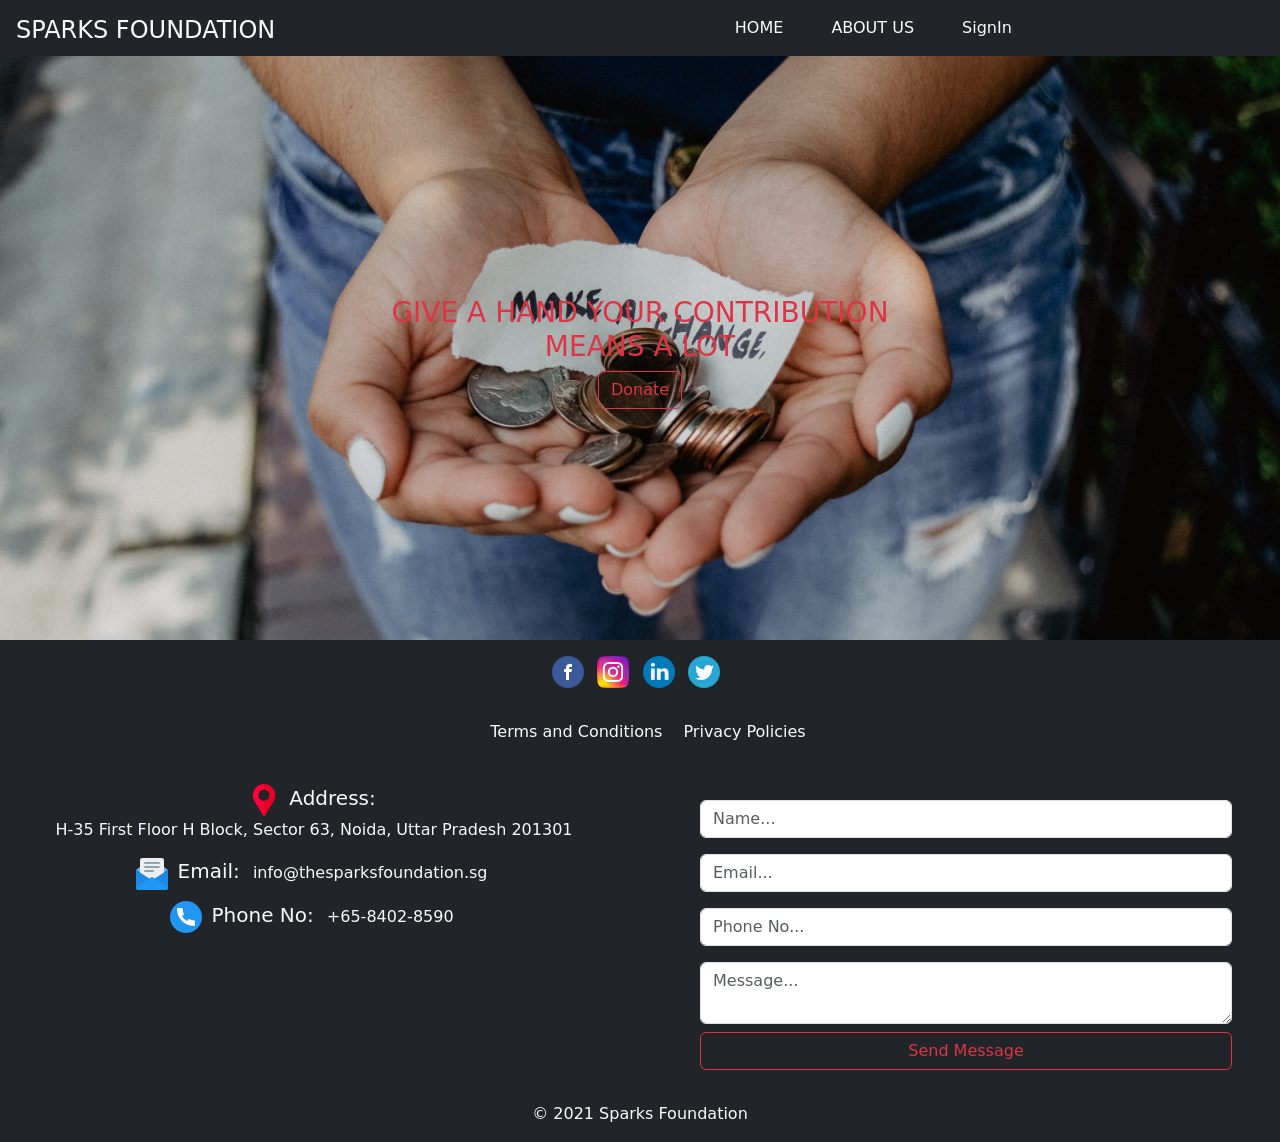
<file: index.html>
<!DOCTYPE html>
<html lang="en">
<head>
    <meta charset="UTF-8">
    <meta http-equiv="X-UA-Compatible" content="IE=edge">
    <meta name="viewport" content="width=device-width, initial-scale=1.0">
    <link href="https://cdn.jsdelivr.net/npm/bootstrap@5.1.1/dist/css/bootstrap.min.css" rel="stylesheet" integrity="sha384-F3w7mX95PdgyTmZZMECAngseQB83DfGTowi0iMjiWaeVhAn4FJkqJByhZMI3AhiU" crossorigin="anonymous">
    <link rel="stylesheet" href="css/home.css">
    <title>Document</title>
</head>
<body>
    <!--Navbar-->
    <div class="col backg_img">
        <section>
            <div class="row bg-dark">
                <div class="col-4 pt-3 mx-3 text-light">
                    <h4>SPARKS FOUNDATION</h4>
                </div>
                <div class="col">   
                    <nav class="navbar navbar-expand-lg navbar-dark bg-dark">
                        <div class="container-fluid">
                            <button class="navbar-toggler align-items-end carousel" type="button" data-bs-toggle="collapse" data-bs-target="#navbarSupportedContent" aria-controls="navbarSupportedContent" aria-expanded="false" aria-label="Toggle navigation">
                                <span class="navbar-toggler-icon"></span>
                            </button> 
                            <div class="collapse navbar-collapse" id="navbarSupportedContent">
                                <ul class="navbar-nav m-auto">
                                    <li class="nav-item nav_item_hover" aria-current="page">
                                        <a class="nav-link text-light mx-3"  href="index.html">HOME</a>
                                    </li>
                                    <li class="nav-item nav_item_hover">
                                        <a class="nav-link text-light mx-3" href="about.html">ABOUT US</a>
                                    </li>
                                    <li class="nav-item nav_item_hover">
                                        <a class="nav-link text-light mx-3" href="login.html">SignIn</a>
                                    </li>
                                </ul>    
                            </div>
                        </div>       
                    </nav>
                </div>    
            </div> 
            <div class="row mt-5 pt-5">
                <div class="col text-danger text-center mt-5 pt-5">
                    <h3 class="mt-5">GIVE A HAND YOUR CONTRIBUTION<br>
                        MEANS A LOT
                    </h3>
                    <a href="https://rzp.io/l/3lXRHBd">
                        <button class="btn btn-outline-danger">Donate</button>
                    </a>    
                </div>
            </div>       
        </section>
    </div>
    <!--Footer-->
    <section>
        <footer class="bg-dark">
            <div class="row">
                <div class="col">
                    <div class="text-center py-3">
                        <a href="https://www.facebook.com/thesparksfoundation.info"><img src="img/facebook.png" class="icons"></a>
                        <a href="https://www.instagram.com/thesparksfoundation.info/"><img src="img/instagram (1).png" class="px-2 icons"></a>
                        <a href="https://www.linkedin.com/company/the-sparks-foundation/"><img src="img/linkedin.png" class="icons"></a>
                        <a href="https://twitter.com/tsfsingapore"><img src="img/twitter (1).png" class="px-2 icons"></a>
                    </div>
                    <div class="text-center py-3">
                        <a href="term.html" class="footer_elements text-light text-decoration-none"><span class="px-3">Terms and Conditions</span></a>
                        <a href="privacy.html" class="footer_elements text-light text-decoration-none">Privacy Policies</a>
                    </div>    
                </div>
            </div>
            <div class="row justify-content my-2">
                <div class="col-sm-6 py-3 text-center text-light">
                    <div>
                        <img src="img/placeholder.png" alt="">    
                        <h5 class="d-inline-block px-1">Address:</h5>
                        <Address class="d-inline-block px-1"> H-35 First Floor H Block, Sector 63, Noida, Uttar Pradesh 201301</Address>
                    </div>
    
                    <div>
                        <img src="img/email.png" alt="">    
                        <h5 class="d-inline-block px-1">Email:</h5>
                        <p class="d-inline-block px-1">info@thesparksfoundation.sg</p>
                    </div>
                    <div>
                        <img src="img/telephone.png" alt="" class="">    
                        <h5 class="d-inline-block px-1">Phone No:</h5>
                        <P class="d-inline-block px-1">+65-8402-8590</P>
                    </div>
                </div>
                
    
                <div class="col py-3">
                    <div class="form-group px-5">
                        <input type="text" class="form-control my-3" placeholder="Name..." required>        
                    </div>
                    <div class="form-group px-5">
                        <input type="email" class="form-control" placeholder="Email..." required>    
                    </div>
                    <div class="form-group px-5">
                        <input type="text" class="form-control my-3" placeholder="Phone No..." required>    
                    </div>
                    <div class="form-group px-5">
                        <textarea type="text" class="form-control" placeholder="Message..." required></textarea>    
                    </div>
                    <div class="form-group py-2 px-5">
                        <div class="form-button">
                            <input type="button" value="Send Message" class="btn btn-outline-danger w-100">
                        </div>
                    </div>
                </div>        
            </div>
            <div class="row">
                <div class="col text-center text-light">
                    <p>&copy; 2021 Sparks Foundation</p>
                </div>
            </div>
            

        </footer>
    </section>


    
<script src="https://cdn.jsdelivr.net/npm/@popperjs/core@2.9.3/dist/umd/popper.min.js" integrity="sha384-W8fXfP3gkOKtndU4JGtKDvXbO53Wy8SZCQHczT5FMiiqmQfUpWbYdTil/SxwZgAN" crossorigin="anonymous"></script>
<script src="https://cdn.jsdelivr.net/npm/bootstrap@5.1.1/dist/js/bootstrap.min.js" integrity="sha384-skAcpIdS7UcVUC05LJ9Dxay8AXcDYfBJqt1CJ85S/CFujBsIzCIv+l9liuYLaMQ/" crossorigin="anonymous"></script>
</body>
</html>
</file>
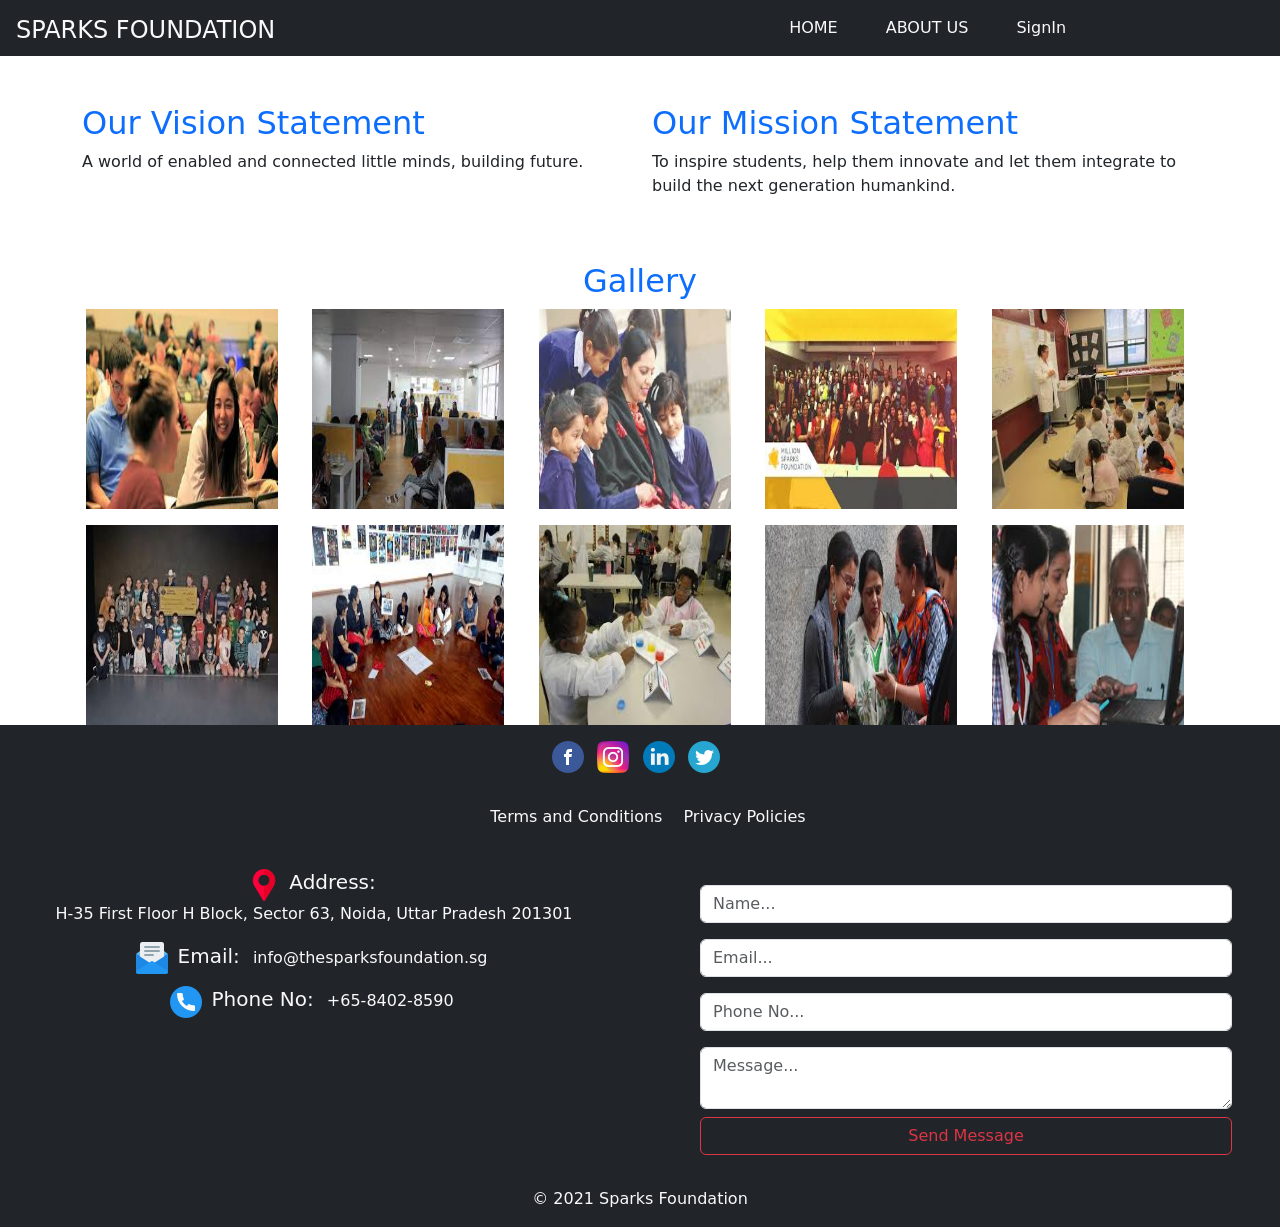
<file: about.html>
<!DOCTYPE html>
<html lang="en">
<head>
    <meta charset="UTF-8">
    <meta http-equiv="X-UA-Compatible" content="IE=edge">
    <meta name="viewport" content="width=device-width, initial-scale=1.0">
    <link href="https://cdn.jsdelivr.net/npm/bootstrap@5.1.1/dist/css/bootstrap.min.css" rel="stylesheet" integrity="sha384-F3w7mX95PdgyTmZZMECAngseQB83DfGTowi0iMjiWaeVhAn4FJkqJByhZMI3AhiU" crossorigin="anonymous">
    <link rel="stylesheet" href="css/about.css">
    <title>About Us</title>
</head>
<body>
    <!--Navbar-->
    <div class="col backg_img">
        <section>
            <div class="row bg-dark">
                <div class="col-5 pt-3 mx-3 text-light">
                    <h4>SPARKS FOUNDATION</h4>
                </div>
                <div class="col">   
                    <nav class="navbar navbar-expand-lg navbar-dark bg-dark">
                        <div class="container-fluid">
                            <button class="navbar-toggler align-items-end" type="button" data-bs-toggle="collapse" data-bs-target="#navbarSupportedContent" aria-controls="navbarSupportedContent" aria-expanded="false" aria-label="Toggle navigation">
                                <span class="navbar-toggler-icon"></span>
                            </button> 
                            <div class="collapse navbar-collapse" id="navbarSupportedContent">
                                <ul class="navbar-nav m-auto">
                                    <li class="nav-item nav_item_hover" aria-current="page">
                                        <a class="nav-link text-light mx-3"  href="index.html">HOME</a>
                                    </li>
                                    <li class="nav-item nav_item_hover">
                                        <a class="nav-link text-light mx-3" href="about.html">ABOUT US</a>
                                    </li>
                                    <li class="nav-item nav_item_hover">
                                        <a class="nav-link text-light mx-3" href="login.html">SignIn</a>
                                    </li>
                                </ul>    
                            </div>
                        </div>       
                    </nav>
                </div>    
            </div>
        </section>
    </div>
    <div class="container">
        <div class="row">
            <div class="col-6 my-5">
                <h2 class="text-primary">Our Vision Statement</h2>
                <p>A world of enabled and connected little minds, building future.</p>
            </div>
            <div class="col-6 my-5">
               <h2 class="text-primary">Our Mission Statement</h2>
               <p>To inspire students, help them innovate and let them integrate to build the next generation humankind.</p>
            </div>
        </div>
        <div class="row">
            <div class="col">
                <h2 class="text-primary text-center">Gallery</h2>        
            </div>
        </div>
        <div class="row row-cols-2 row-cols-lg-5 g-2 g-lg-3">
            <div class="col">
              <img src="img/img_1.jpg" class="p-1 py-0 img">
            </div>
            <div class="col">
                <img src="img/img_2.jpg" class="p-1 py-0 img">
            </div>
            <div class="col">
                <img src="img/img_3.jpg" class="p-1 py-0 img">
            </div>
            <div class="col">
                <img src="img/img_4.jpg" class="p-1 py-0 img">
            </div>
            <div class="col">
                <img src="img/img_5.jpg" class="p-1 py-0 img">
            </div>
            <div class="col">
                <img src="img/img_6.jpg" class="p-1 py-0 img">
            </div>
            <div class="col">
                <img src="img/img_7.jpg" class="p-1 py-0 img">
            </div>
            <div class="col">
                <img src="img/img_8.jpg" class="p-1 py-0 img">
            </div>
            <div class="col">
                <img src="img/img_9.jpg" class="p-1 py-0 img">
            </div>
            <div class="col">
                <img src="img/img_10.jpg" class="p-1 py-0 img">
            </div>
        </div>
    </div> 
    <!--Footer-->
    <section>
        <footer class="bg-dark">
            <div class="row">
                <div class="col">
                    <div class="text-center py-3">
                        <a href="https://www.facebook.com/thesparksfoundation.info"><img src="img/facebook.png" class="icons"></a>
                        <a href="https://www.instagram.com/thesparksfoundation.info/"><img src="img/instagram (1).png" class="px-2 icons"></a>
                        <a href="https://www.linkedin.com/company/the-sparks-foundation/"><img src="img/linkedin.png" class="icons"></a>
                        <a href="https://twitter.com/tsfsingapore"><img src="img/twitter (1).png" class="px-2 icons"></a>
                    </div>
                    <div class="text-center py-3">
                        <a href="term.html" class="footer_elements text-light text-decoration-none"><span class="px-3">Terms and Conditions</span></a>
                        <a href="privacy.html" class="footer_elements text-light text-decoration-none">Privacy Policies</a>
                    </div>    
                </div>
            </div>
            <div class="row justify-content my-2">
                <div class="col-sm-6 py-3 text-center text-light">
                    <div>
                        <img src="img/placeholder.png" alt="">    
                        <h5 class="d-inline-block px-1">Address:</h5>
                        <Address class="d-inline-block px-1"> H-35 First Floor H Block, Sector 63, Noida, Uttar Pradesh 201301</Address>
                    </div>
    
                    <div>
                        <img src="img/email.png" alt="">    
                        <h5 class="d-inline-block px-1">Email:</h5>
                        <p class="d-inline-block px-1">info@thesparksfoundation.sg</p>
                    </div>
                    <div>
                        <img src="img/telephone.png" alt="" class="">    
                        <h5 class="d-inline-block px-1">Phone No:</h5>
                        <P class="d-inline-block px-1">+65-8402-8590</P>
                    </div>
                </div>
                
    
                <div class="col py-3">
                    <div class="form-group px-5">
                        <input type="text" class="form-control my-3" placeholder="Name..." required>        
                    </div>
                    <div class="form-group px-5">
                        <input type="email" class="form-control" placeholder="Email..." required>    
                    </div>
                    <div class="form-group px-5">
                        <input type="text" class="form-control my-3" placeholder="Phone No..." required>    
                    </div>
                    <div class="form-group px-5">
                        <textarea type="text" class="form-control" placeholder="Message..." required></textarea>    
                    </div>
                    <div class="form-group py-2 px-5">
                        <div class="form-button">
                            <input type="button" value="Send Message" class="btn btn-outline-danger w-100">
                        </div>
                    </div>
                </div>        
            </div>
            <div class="row">
                <div class="col text-center text-light">
                    <p>&copy; 2021 Sparks Foundation</p>
                </div>
            </div>
            

        </footer>
    </section>       
</body>
</html>
</file>
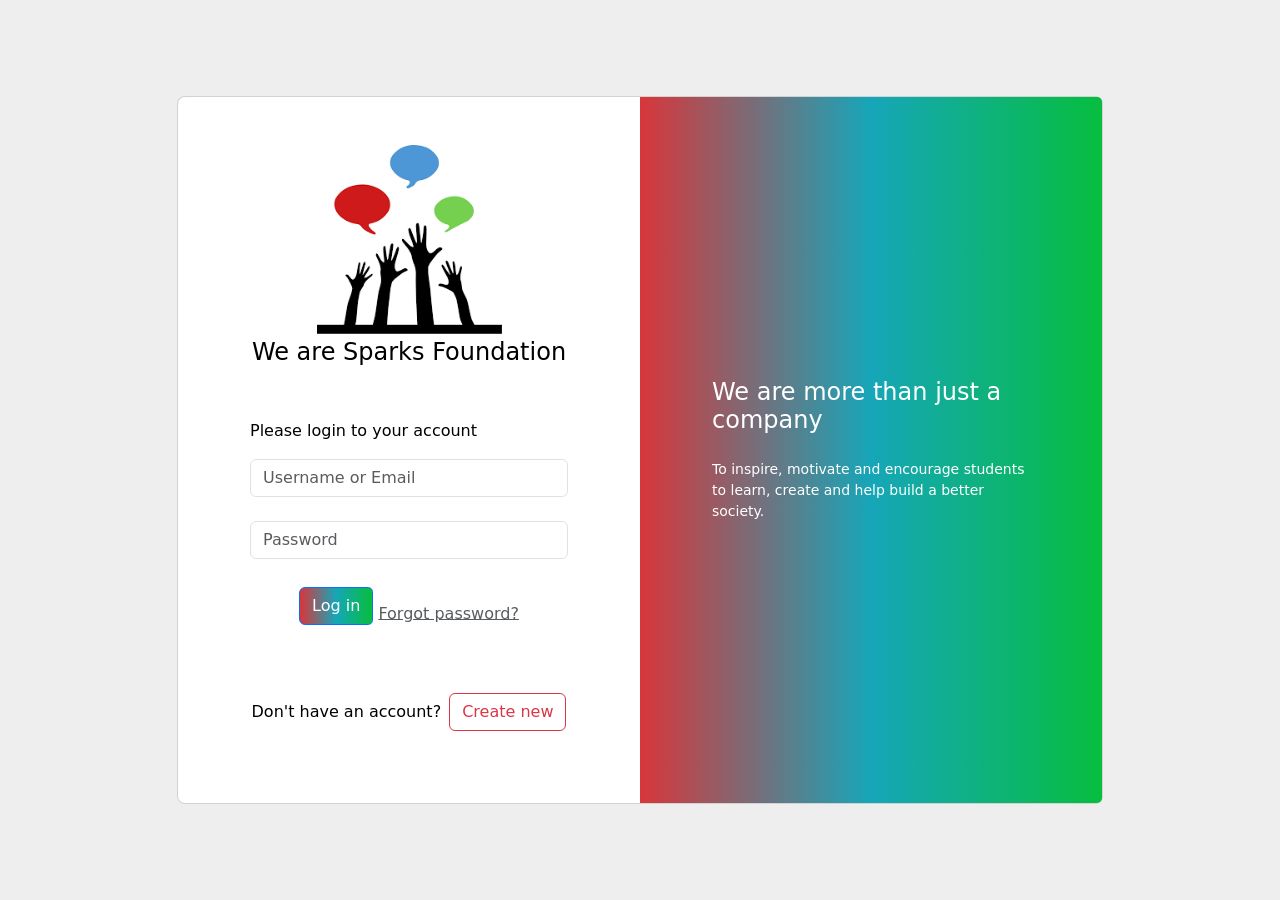
<file: login.html>
<!DOCTYPE html>
<html lang="en">
<head>
    <meta charset="UTF-8">
    <meta http-equiv="X-UA-Compatible" content="IE=edge">
    <meta name="viewport" content="width=device-width, initial-scale=1.0">
    <link href="https://cdn.jsdelivr.net/npm/bootstrap@5.1.1/dist/css/bootstrap.min.css" rel="stylesheet" integrity="sha384-F3w7mX95PdgyTmZZMECAngseQB83DfGTowi0iMjiWaeVhAn4FJkqJByhZMI3AhiU" crossorigin="anonymous">
    <link rel="stylesheet" href="css/log_style.css">
    <title>Login</title>
</head>
<body>
    <section class="h-100 gradient-form" style="background-color: #eee;">
        <div class="container py-5 h-100">
          <div class="row d-flex justify-content-center align-items-center h-100">
            <div class="col-xl-10">
              <div class="card rounded-3 text-black">
                <div class="row g-0">
                  <div class="col-lg-6">
                    <div class="card-body p-md-5 mx-md-4">
      
                      <div class="text-center">
                        <img src="img/log_img.png" style="width: 185px;" alt="logo">
                        <h4 class="mt-1 mb-5 pb-1">We are Sparks Foundation</h4>
                      </div>
      
                      <form>
                        <p>Please login to your account</p>
      
                        <div class="form-outline mb-4">
                          <input type="email" id="form2Example11" class="form-control" placeholder="Username or Email"/>
                        </div>
      
                        <div class="form-outline mb-4">
                          <input type="password" id="form2Example22" class="form-control" placeholder="Password"/>
                        </div>
      
                        <div class="text-center pt-1 mb-5 pb-1">
                          <button class="btn btn-primary btn-block fa-lg gradient-custom-2 mb-3" type="button">Log in</button>
                          <a class="text-muted" href="#!">Forgot password?</a>
                        </div>
      
                        <div class="d-flex align-items-center justify-content-center pb-4">
                          <p class="mb-0 me-2">Don't have an account?</p>
                          <button type="button" class="btn btn-outline-danger">Create new</button>
                        </div>
      
                      </form>
      
                    </div>
                  </div>
                  <div class="col-lg-6 d-flex align-items-center gradient-custom-2">
                    <div class="text-white px-3 py-4 p-md-5 mx-md-4">
                      <h4 class="mb-4">We are more than just a company</h4>
                      <p class="small mb-0">To inspire, motivate and encourage students to learn, create and help build a better society.</p>
                    </div>
                  </div>
                </div>
              </div>
            </div>
          </div>
        </div>
      </section>
</body>
</html>
</file>
<file: css/home.css>
.backg_img{
    background-image:url("/img/body_img.jpg");
    background-repeat: no-repeat;
    background-position: center;
    -moz-background-size: cover;
    -webkit-background-size: cover;
    -o-background-size: cover;
    background-size: cover;
    height:640px;
}
a:hover{
    transform:scale(1.1);
    transition-duration:2.5s;
}
img:hover{
    transform:scale(1.1);
    transition-duration:2.5s;
}
</file>
<file: css/about.css>
a:hover{
    transform:scale(1.1);
    transition-duration:2.5s;
}
img:hover{
    transform:scale(1.1);
    transition-duration:2.5s;
}
.img{
    width:200px;
    height:200px;
}
</file>
<file: css/log_style.css>
.gradient-custom-2 {
    /* fallback for old browsers */
    background: #fccb90;
  
    /* Chrome 10-25, Safari 5.1-6 */
    background: -webkit-linear-gradient(to right,  #d8363a, #16a6b9, #06be3e);
  
    /* W3C, IE 10+/ Edge, Firefox 16+, Chrome 26+, Opera 12+, Safari 7+ */
    background: linear-gradient(to right,  #d8363a, #16a6b9, #06be3e);
}
  
@media (min-width: 768px) {
    .gradient-form {
      height: 100vh !important;
    }
}
@media (min-width: 769px) {
    .gradient-custom-2 {
      border-top-right-radius: .3rem;
      border-bottom-right-radius: .3rem;
    }
}
</file>
